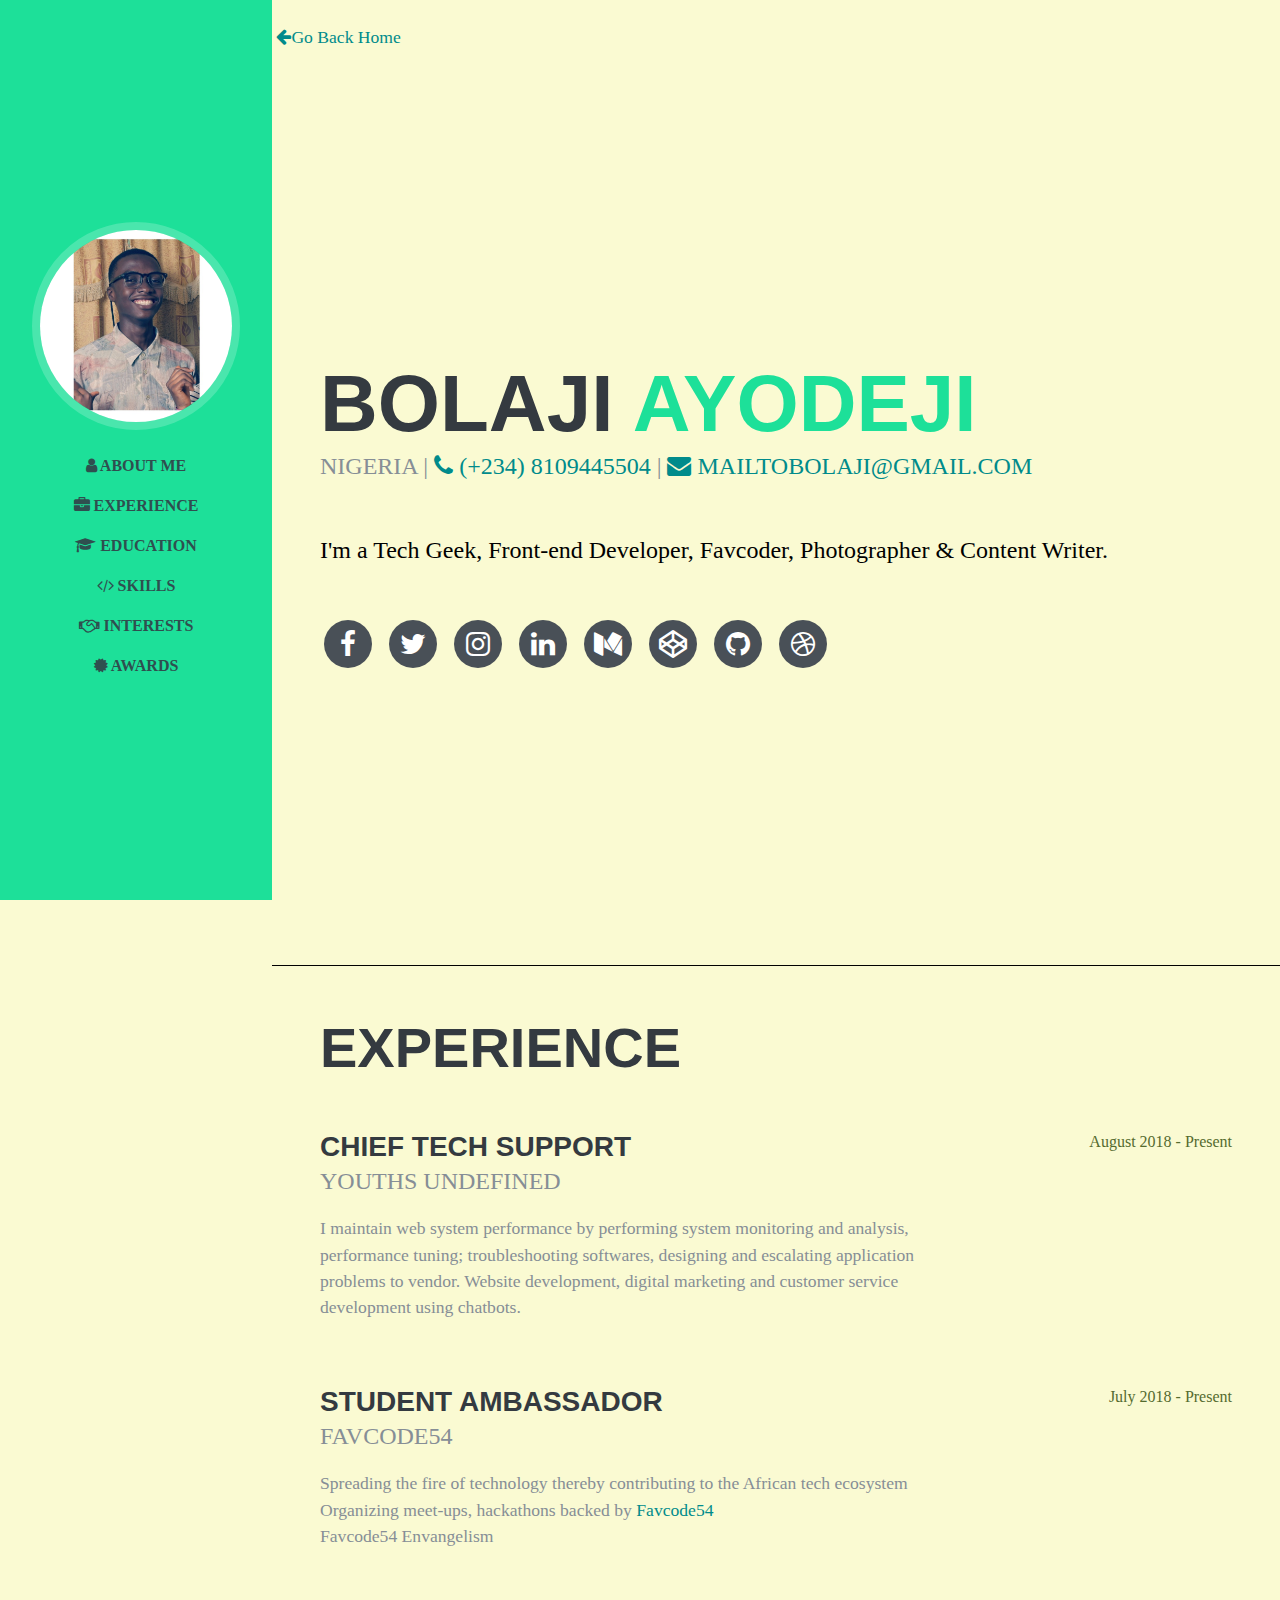
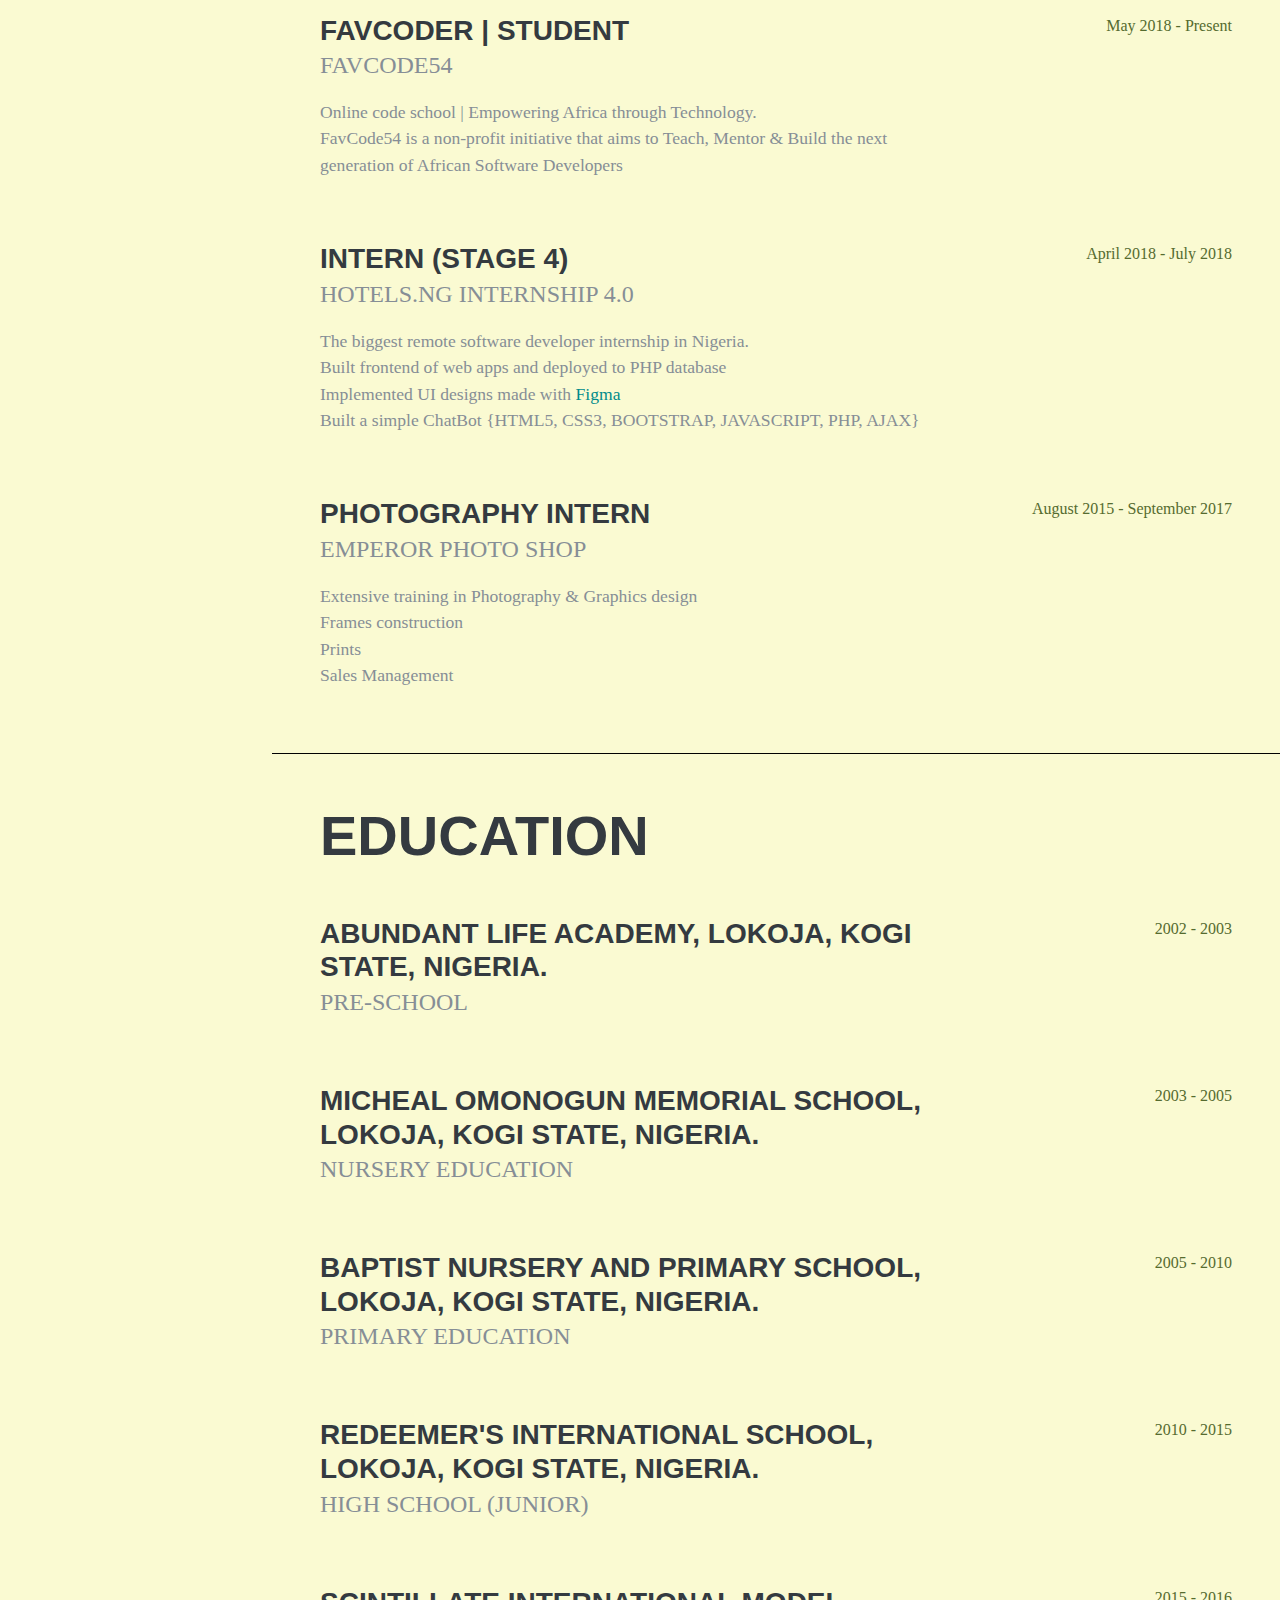
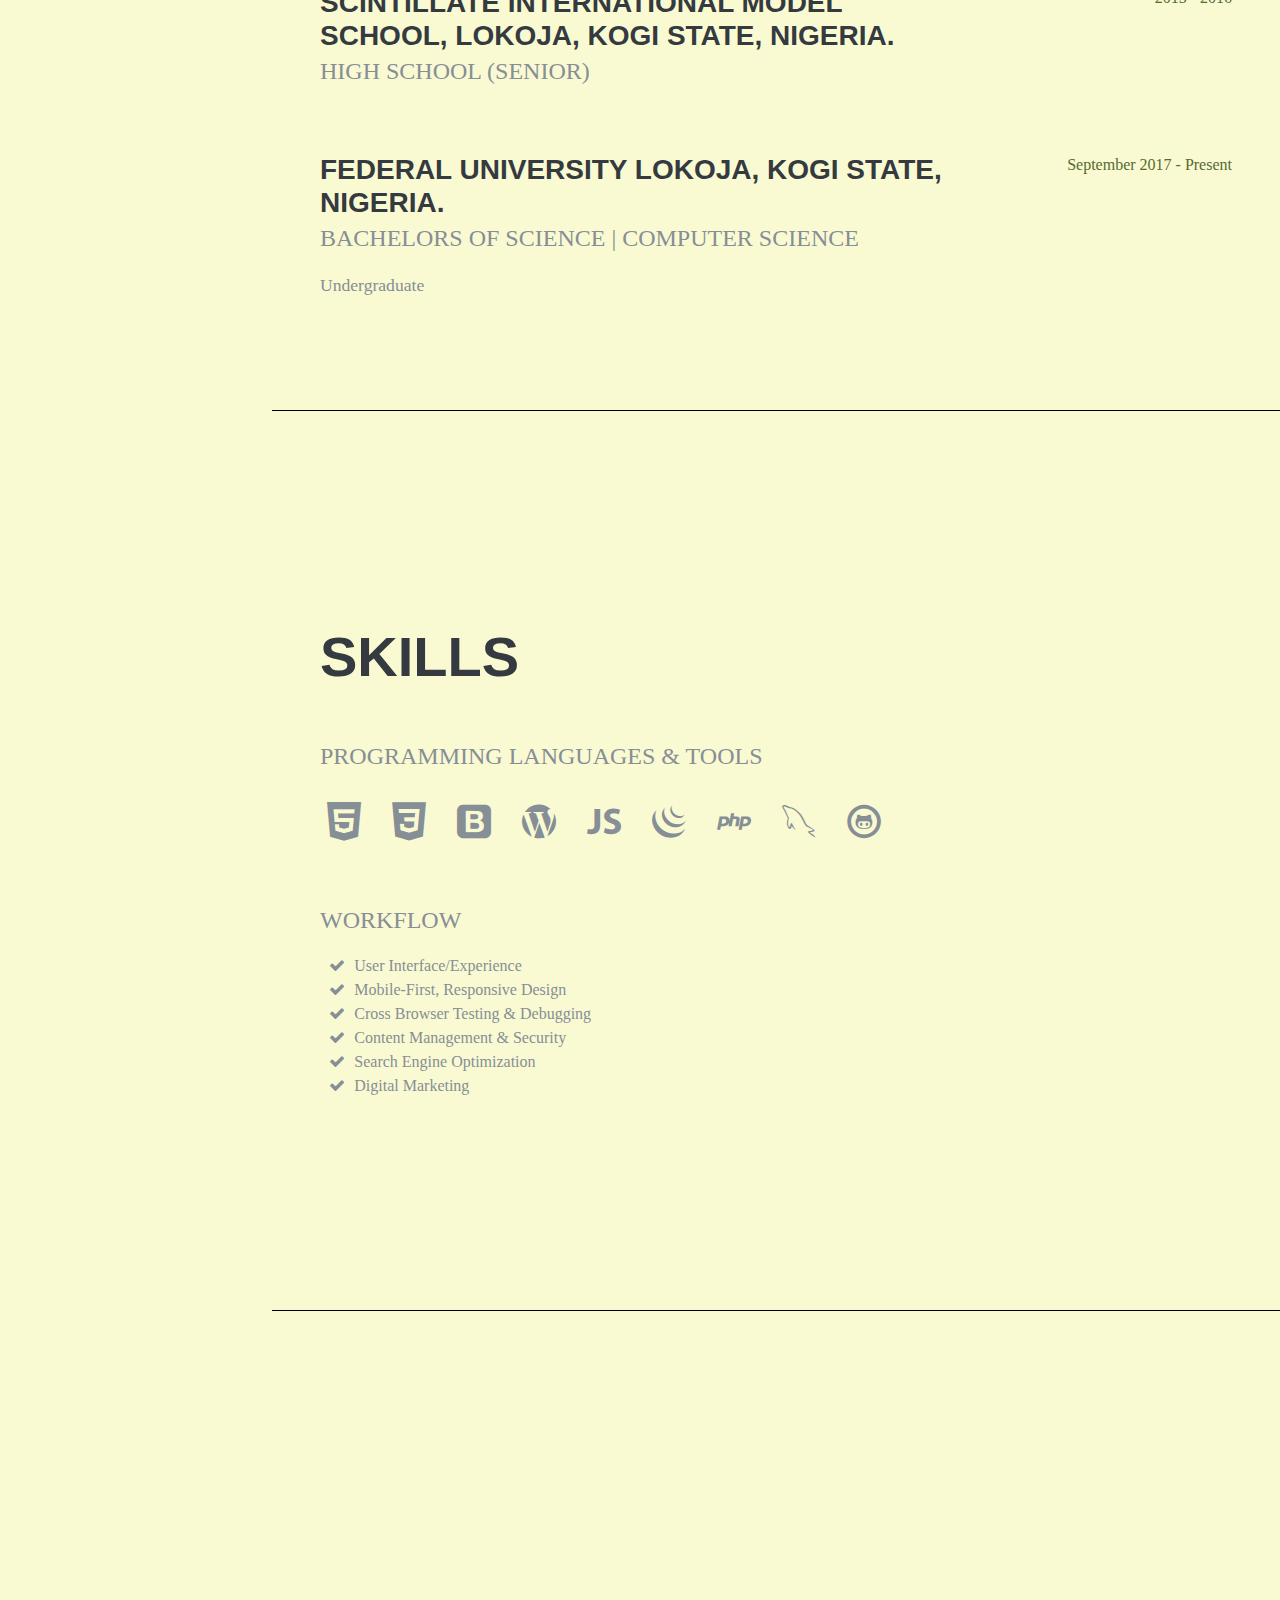
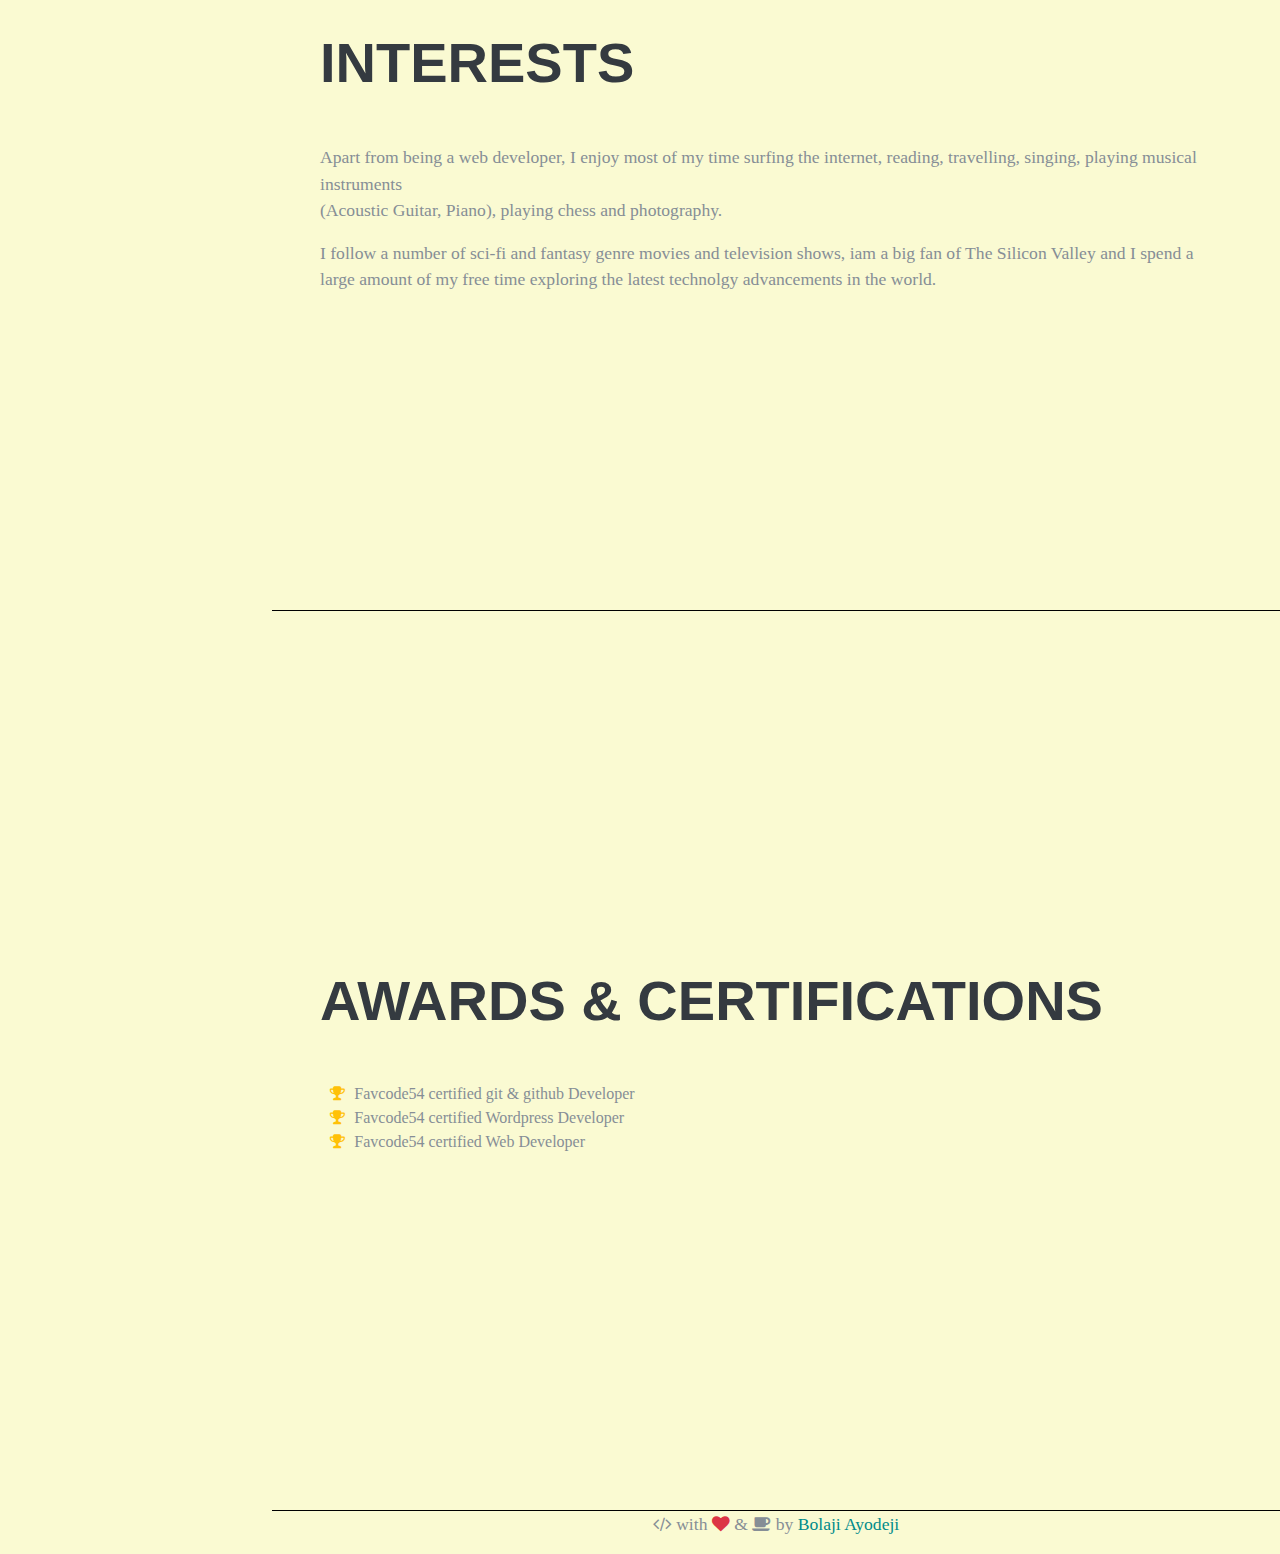
<file: resume.html>
<!DOCTYPE html>
<html lang="en">

<head>

    <meta charset="utf-8">
    <meta name="viewport" content="width=device-width, initial-scale=1, shrink-to-fit=no">
    <meta name="description" content="Resume - Bolaji Ayodeji">
    <meta name="author" content="Bolaji Ayodeji">

    <!-- Favicon -->
    <link rel="shortcut icon" href="resume/img/fav.png">

    <title>Resume - Bolaji Ayodeji</title>

    <!-- Bootstrap core CSS -->
    <link href="resume/vendor/bootstrap/css/bootstrap.min.css" rel="stylesheet">

    <!-- Custom fonts for -->
    <link href="resume/vendor/font-awesome/css/font-awesome.min.css" rel="stylesheet">
    <link href="resume/vendor/devicons/css/devicons.min.css" rel="stylesheet">
    <link href="resume/vendor/simple-line-icons/css/simple-line-icons.css" rel="stylesheet">

    <!-- Main Stylesheet -->
    <link href="resume/css/resume.min.css" rel="stylesheet">

</head>

<!-- Side Bar-->

<body id="page-top">

    <nav class="navbar navbar-expand-lg navbar-dark bg-primary fixed-top" id="sideNav">
        <a class="navbar-brand js-scroll-trigger" href="#page-top">
            <span class="d-block d-lg-none">Bolaji Ayodeji - The Geek</span>
            <span class="d-none d-lg-block">
                <img class="img-fluid img-profile rounded-circle mx-auto mb-2" src="resume/img/profile.jpg" alt="">
            </span>
        </a>
        <button class="navbar-toggler" type="button" data-toggle="collapse" data-target="#navbarSupportedContent"
            aria-controls="navbarSupportedContent" aria-expanded="false" aria-label="Toggle navigation">
            <span class="navbar-toggler-icon"></span>
        </button>
        <div class="collapse navbar-collapse" id="navbarSupportedContent">
            <ul class="navbar-nav">
                <li class="nav-item">
                    <a class="nav-link js-scroll-trigger" href="#about"><i class="fa fa-user"></i> About Me</a>
                </li>
                <li class="nav-item">
                    <a class="nav-link js-scroll-trigger" href="#experience"><i class="fa fa-briefcase"></i> Experience</a>
                </li>
                <li class="nav-item">
                    <a class="nav-link js-scroll-trigger" href="#education"><i class="fa fa-graduation-cap"></i>
                        Education</a>
                </li>
                <li class="nav-item">
                    <a class="nav-link js-scroll-trigger" href="#skills"><i class="fa fa-code"></i> Skills</a>
                </li>
                <li class="nav-item">
                    <a class="nav-link js-scroll-trigger" href="#interests"> <i class="fa fa-handshake-o"></i>
                        Interests</a>
                </li>
                <li class="nav-item">
                    <a class="nav-link js-scroll-trigger" href="#awards"> <i class="fa fa-certificate"></i> Awards</a>
                </li>
            </ul>
        </div>
    </nav>

    <!--Main Content -->
    <br />
    <div>
        <p>
            <a href="https://bolajiayodeji.github.io/">&nbsp;<i class="fa fa-arrow-left"></i>Go Back Home</a>
        </p>
    </div>
    <div class="container-fluid p-0">

        <section class="resume-section p-3 p-lg-5 d-flex d-column" id="about">
            <div class="my-auto">
                <h1 class="mb-0">Bolaji
                    <span class="text-big">Ayodeji</span>
                </h1>
                <div class="subheading mb-5">Nigeria | <a href=""><i class="fa fa-phone"></i>
                        (+234) 8109445504</a> |
                    <a href="mailto:mailtobolaji@gmail.com"><i class="fa fa-envelope"></i> mailtobolaji@gmail.com</a>
                </div>
                <p class="mb-5 caption">I'm a Tech Geek, Front-end Developer, Favcoder, Photographer &amp; Content
                    Writer.</p>
                <ul class="list-inline list-social-icons mb-0">
                    <li class="list-inline-item">
                        <a href="https://facebook.com/iambolajiayo">
                            <span class="fa-stack fa-lg">
                                <i class="fa fa-circle fa-stack-2x"></i>
                                <i class="fa fa-facebook fa-stack-1x fa-inverse"></i>
                            </span>
                        </a>
                    </li>
                    <li class="list-inline-item">
                        <a href="https://twitter.com/iambolajiayo">
                            <span class="fa-stack fa-lg">
                                <i class="fa fa-circle fa-stack-2x"></i>
                                <i class="fa fa-twitter fa-stack-1x fa-inverse"></i>
                            </span>
                        </a>
                    </li>
                    <li class="list-inline-item">
                        <a href="https://instagram.com/iambolajiayo">
                            <span class="fa-stack fa-lg">
                                <i class="fa fa-circle fa-stack-2x"></i>
                                <i class="fa fa-instagram fa-stack-1x fa-inverse"></i>
                            </span>
                        </a>
                    </li>
                    <li class="list-inline-item">
                        <a href="https://linkedin.com/in/iambolajiayo">
                            <span class="fa-stack fa-lg">
                                <i class="fa fa-circle fa-stack-2x"></i>
                                <i class="fa fa-linkedin fa-stack-1x fa-inverse"></i>
                            </span>
                        </a>
                    </li>
                    <li class="list-inline-item">
                        <a href="https://medium.com/@bolajiayodeji">
                            <span class="fa-stack fa-lg">
                                <i class="fa fa-circle fa-stack-2x"></i>
                                <i class="fa fa-medium fa-stack-1x fa-inverse"></i>
                            </span>
                        </a>
                    </li>
                    <li class="list-inline-item">
                        <a href="https://codepen.io/iambolajiayo">
                            <span class="fa-stack fa-lg">
                                <i class="fa fa-circle fa-stack-2x"></i>
                                <i class="fa fa-codepen fa-stack-1x fa-inverse"></i>
                            </span>
                        </a>
                    </li>
                    <li class="list-inline-item">
                        <a href="https://github.com/bolajiayodeji">
                            <span class="fa-stack fa-lg">
                                <i class="fa fa-circle fa-stack-2x"></i>
                                <i class="fa fa-github fa-stack-1x fa-inverse"></i>
                            </span>
                        </a>
                    </li>
                    <li class="list-inline-item">
                        <a href="https://dribbble.com/iambolajiayo">
                            <span class="fa-stack fa-lg">
                                <i class="fa fa-circle fa-stack-2x"></i>
                                <i class="fa fa-dribbble fa-stack-1x fa-inverse"></i>
                            </span>
                        </a>
                    </li>
                </ul>
            </div>
        </section>

        <section class="resume-section p-3 p-lg-5 d-flex flex-column" id="experience">
            <div class="my-auto">
                <h2 class="mb-5">Experience</h2>

                <div class="resume-item d-flex flex-column flex-md-row mb-5">
                    <div class="resume-content mr-auto">
                        <h3 class="mb-0">Chief Tech Support</h3>
                        <div class="subheading mb-3">Youths Undefined</div>
                        <p>I maintain web system performance by performing system monitoring and analysis, performance
                            tuning;
                            troubleshooting softwares, designing and escalating application problems to vendor.
                            Website development, digital marketing and customer service development using chatbots.
                        </p>
                    </div>
                    <div class="resume-date text-md-right">
                        <span class="text-primary">August 2018 - Present</span>
                    </div>
                </div>

                <div class="resume-item d-flex flex-column flex-md-row mb-5">
                    <div class="resume-content mr-auto">
                        <h3 class="mb-0">Student Ambassador</h3>
                        <div class="subheading mb-3">Favcode54</div>
                        <p>Spreading the fire of technology thereby contributing to the African tech ecosystem
                            <br /> Organizing meet-ups, hackathons backed by <a href="https://favcode54.org">Favcode54</a>
                            <br /> Favcode54 Envangelism
                        </p>
                    </div>
                    <div class="resume-date text-md-right">
                        <span class="text-primary">July 2018 - Present</span>
                    </div>
                </div>

                <div class="resume-item d-flex flex-column flex-md-row mb-5">
                    <div class="resume-content mr-auto">
                        <h3 class="mb-0">FAVCoder | Student</h3>
                        <div class="subheading mb-3">Favcode54</div>
                        <p>Online code school | Empowering Africa through Technology.
                            <br /> FavCode54 is a non-profit initiative that aims to Teach, Mentor &amp; Build the next
                            generation of African Software Developers
                        </p>
                    </div>
                    <div class="resume-date text-md-right">
                        <span class="text-primary">May 2018 - Present</span>
                    </div>
                </div>

                <div class="resume-item d-flex flex-column flex-md-row mb-5">
                    <div class="resume-content mr-auto">
                        <h3 class="mb-0">Intern (Stage 4)</h3>
                        <div class="subheading mb-3">Hotels.ng Internship 4.0</div>
                        <p>The biggest remote software developer internship in Nigeria.
                            <br /> Built frontend of web apps and deployed to PHP database
                            <br /> Implemented UI designs made with
                            <a href="https://figma.com">Figma</a>
                            <br /> Built a simple ChatBot {HTML5, CSS3, BOOTSTRAP, JAVASCRIPT, PHP, AJAX}
                        </p>
                    </div>
                    <div class="resume-date text-md-right">
                        <span class="text-primary">April 2018 - July 2018</span>
                    </div>
                </div>





                <div class="resume-item d-flex flex-column flex-md-row">
                    <div class="resume-content mr-auto">
                        <h3 class="mb-0">Photography Intern</h3>
                        <div class="subheading mb-3">Emperor Photo Shop</div>
                        <p>Extensive training in Photography &amp; Graphics design
                            <br /> Frames construction
                            <br /> Prints
                            <br /> Sales Management
                        </p>
                    </div>
                    <div class="resume-date text-md-right">
                        <span class="text-primary">August 2015 - September 2017</span>
                    </div>
                </div>

            </div>

        </section>

        <section class="resume-section p-3 p-lg-5 d-flex flex-column" id="education">
            <div class="my-auto">
                <h2 class="mb-5">Education</h2>

                <div class="resume-item d-flex flex-column flex-md-row mb-5">
                    <div class="resume-content mr-auto">
                        <h3 class="mb-0">Abundant Life Academy, Lokoja, Kogi State, Nigeria.</h3>
                        <div class="subheading mb-3">Pre-School</div>
                    </div>
                    <div class="resume-date text-md-right">
                        <span class="text-primary">2002 - 2003</span>
                    </div>
                </div>

                <div class="resume-item d-flex flex-column flex-md-row mb-5">
                    <div class="resume-content mr-auto">
                        <h3 class="mb-0">Micheal Omonogun Memorial School, Lokoja, Kogi State, Nigeria.</h3>
                        <div class="subheading mb-3">Nursery Education</div>
                    </div>
                    <div class="resume-date text-md-right">
                        <span class="text-primary">2003 - 2005</span>
                    </div>
                </div>

                <div class="resume-item d-flex flex-column flex-md-row mb-5">
                    <div class="resume-content mr-auto">
                        <h3 class="mb-0">Baptist Nursery and Primary School, Lokoja, Kogi State, Nigeria.</h3>
                        <div class="subheading mb-3">Primary Education</div>
                    </div>
                    <div class="resume-date text-md-right">
                        <span class="text-primary">2005 - 2010</span>
                    </div>
                </div>

                <div class="resume-item d-flex flex-column flex-md-row mb-5">
                    <div class="resume-content mr-auto">
                        <h3 class="mb-0">Redeemer's International School, Lokoja, Kogi State, Nigeria.</h3>
                        <div class="subheading mb-3">High School (Junior)</div>
                    </div>
                    <div class="resume-date text-md-right">
                        <span class="text-primary">2010 - 2015</span>
                    </div>
                </div>

                <div class="resume-item d-flex flex-column flex-md-row mb-5">
                    <div class="resume-content mr-auto">
                        <h3 class="mb-0">Scintillate International Model School, Lokoja, Kogi State, Nigeria.</h3>
                        <div class="subheading mb-3">High School (Senior)</div>
                    </div>
                    <div class="resume-date text-md-right">
                        <span class="text-primary">2015 - 2016</span>
                    </div>
                </div>

                <div class="resume-item d-flex flex-column flex-md-row mb-5">
                    <div class="resume-content mr-auto">
                        <h3 class="mb-0">Federal University Lokoja, Kogi State, Nigeria.</h3>
                        <div class="subheading mb-3">Bachelors of Science | Computer Science</div>
                        <p>Undergraduate</p>
                    </div>
                    <div class="resume-date text-md-right">
                        <span class="text-primary">September 2017 - Present</span>
                    </div>
                </div>

            </div>
        </section>

        <section class="resume-section p-3 p-lg-5 d-flex flex-column" id="skills">
            <div class="my-auto">
                <h2 class="mb-5">Skills</h2>

                <div class="subheading mb-3">Programming Languages &amp; Tools</div>
                <ul class="list-inline list-icons">
                    <li class="list-inline-item">
                        <i class="devicons devicons-html5"></i>
                    </li>
                    <li class="list-inline-item">
                        <i class="devicons devicons-css3"></i>
                    </li>
                    <li class="list-inline-item">
                        <i class="devicons devicons-bootstrap"></i>
                    </li>
                    <li class="list-inline-item">
                        <i class="devicons devicons-wordpress"></i>
                    </li>
                    <li class="list-inline-item">
                        <i class="devicons devicons-javascript"></i>
                    </li>
                    <li class="list-inline-item">
                        <i class="devicons devicons-jquery"></i>
                    </li>
                    <li class="list-inline-item">
                        <i class="devicons devicons-php"></i>
                    </li>
                    <li class="list-inline-item">
                        <i class="devicons devicons-mysql"></i>
                    </li>
                    <li class="list-inline-item">
                        <i class="devicons devicons-github"></i>
                    </li>
                </ul>

                <br />

                <div class="subheading mb-3">Workflow</div>
                <ul class="fa-ul mb-0">
                    <li>
                        <i class="fa-li fa fa-check"></i> User Interface/Experience</li>
                    <li>
                        <i class="fa-li fa fa-check"></i> Mobile-First, Responsive Design</li>
                    <li>
                        <i class="fa-li fa fa-check"></i> Cross Browser Testing &amp; Debugging</li>

                    <li>
                        <i class="fa-li fa fa-check"></i> Content Management &amp; Security</li>
                    <li>
                        <i class="fa-li fa fa-check"></i> Search Engine Optimization</li>
                    <li>
                        <i class="fa-li fa fa-check"></i> Digital Marketing</li>
                </ul>
            </div>
        </section>

        <section class="resume-section p-3 p-lg-5 d-flex flex-column" id="interests">
            <div class="my-auto">
                <h2 class="mb-5">Interests</h2>
                <p>Apart from being a web developer, I enjoy most of my time surfing the internet, reading, travelling,
                    singing, playing musical instruments <br /> (Acoustic Guitar, Piano), playing chess and
                    photography.</p>
                <p class="mb-0">I follow a number of sci-fi and fantasy genre movies and television shows, iam a big
                    fan of The Silicon Valley and I spend a large amount of my free time exploring the latest technolgy
                    advancements in the world.
                </p>
            </div>
        </section>

        <section class="resume-section p-3 p-lg-5 d-flex flex-column" id="awards">
            <div class="my-auto">
                <h2 class="mb-5">Awards &amp; Certifications</h2>
                <ul class="fa-ul mb-0">
                    <li>
                        <i class="fa-li fa fa-trophy text-warning"></i> Favcode54 certified git & github Developer</li>
                    <li>
                        <i class="fa-li fa fa-trophy text-warning"></i> Favcode54 certified Wordpress Developer</li>
                    <li>
                        <i class="fa-li fa fa-trophy text-warning"></i> Favcode54 certified Web Developer</li>

                </ul>
            </div>
        </section>

    </div>
    </section>

    <!--Footer Section-->
    <footer class="text-center">
        <p> <i class="fa fa-code"></i> with <i class="fa fa-heart text-danger"></i> &amp; <i class="fa fa-coffee text-secondary"></i>
            by <a href="https://bolajiayodeji.github.io">Bolaji Ayodeji</a></p>
    </footer>

    <!-- Bootstrap core JavaScript -->
    <script src="resume/vendor/jquery/jquery.min.js"></script>
    <script src="resume/vendor/bootstrap/js/bootstrap.bundle.min.js"></script>

    <!-- Plugin JavaScript -->
    <script src="resume/vendor/jquery-easing/jquery.easing.min.js"></script>

    <!-- Custom scripts for this template -->
    <script src="resume/js/resume.min.js"></script>

</body>

</html>
</file>
<file: resume/vendor/simple-line-icons/css/simple-line-icons.css>
@font-face {
  font-family: 'simple-line-icons';
  src: url('../fonts/Simple-Line-Icons.eot?v=2.4.0');
  src: url('../fonts/Simple-Line-Icons.eot?v=2.4.0#iefix') format('embedded-opentype'), url('../fonts/Simple-Line-Icons.woff2?v=2.4.0') format('woff2'), url('../fonts/Simple-Line-Icons.ttf?v=2.4.0') format('truetype'), url('../fonts/Simple-Line-Icons.woff?v=2.4.0') format('woff'), url('../fonts/Simple-Line-Icons.svg?v=2.4.0#simple-line-icons') format('svg');
  font-weight: normal;
  font-style: normal;
}
/*
 Use the following CSS code if you want to have a class per icon.
 Instead of a list of all class selectors, you can use the generic [class*="icon-"] selector, but it's slower:
*/
.icon-user,
.icon-people,
.icon-user-female,
.icon-user-follow,
.icon-user-following,
.icon-user-unfollow,
.icon-login,
.icon-logout,
.icon-emotsmile,
.icon-phone,
.icon-call-end,
.icon-call-in,
.icon-call-out,
.icon-map,
.icon-location-pin,
.icon-direction,
.icon-directions,
.icon-compass,
.icon-layers,
.icon-menu,
.icon-list,
.icon-options-vertical,
.icon-options,
.icon-arrow-down,
.icon-arrow-left,
.icon-arrow-right,
.icon-arrow-up,
.icon-arrow-up-circle,
.icon-arrow-left-circle,
.icon-arrow-right-circle,
.icon-arrow-down-circle,
.icon-check,
.icon-clock,
.icon-plus,
.icon-minus,
.icon-close,
.icon-event,
.icon-exclamation,
.icon-organization,
.icon-trophy,
.icon-screen-smartphone,
.icon-screen-desktop,
.icon-plane,
.icon-notebook,
.icon-mustache,
.icon-mouse,
.icon-magnet,
.icon-energy,
.icon-disc,
.icon-cursor,
.icon-cursor-move,
.icon-crop,
.icon-chemistry,
.icon-speedometer,
.icon-shield,
.icon-screen-tablet,
.icon-magic-wand,
.icon-hourglass,
.icon-graduation,
.icon-ghost,
.icon-game-controller,
.icon-fire,
.icon-eyeglass,
.icon-envelope-open,
.icon-envelope-letter,
.icon-bell,
.icon-badge,
.icon-anchor,
.icon-wallet,
.icon-vector,
.icon-speech,
.icon-puzzle,
.icon-printer,
.icon-present,
.icon-playlist,
.icon-pin,
.icon-picture,
.icon-handbag,
.icon-globe-alt,
.icon-globe,
.icon-folder-alt,
.icon-folder,
.icon-film,
.icon-feed,
.icon-drop,
.icon-drawer,
.icon-docs,
.icon-doc,
.icon-diamond,
.icon-cup,
.icon-calculator,
.icon-bubbles,
.icon-briefcase,
.icon-book-open,
.icon-basket-loaded,
.icon-basket,
.icon-bag,
.icon-action-undo,
.icon-action-redo,
.icon-wrench,
.icon-umbrella,
.icon-trash,
.icon-tag,
.icon-support,
.icon-frame,
.icon-size-fullscreen,
.icon-size-actual,
.icon-shuffle,
.icon-share-alt,
.icon-share,
.icon-rocket,
.icon-question,
.icon-pie-chart,
.icon-pencil,
.icon-note,
.icon-loop,
.icon-home,
.icon-grid,
.icon-graph,
.icon-microphone,
.icon-music-tone-alt,
.icon-music-tone,
.icon-earphones-alt,
.icon-earphones,
.icon-equalizer,
.icon-like,
.icon-dislike,
.icon-control-start,
.icon-control-rewind,
.icon-control-play,
.icon-control-pause,
.icon-control-forward,
.icon-control-end,
.icon-volume-1,
.icon-volume-2,
.icon-volume-off,
.icon-calendar,
.icon-bulb,
.icon-chart,
.icon-ban,
.icon-bubble,
.icon-camrecorder,
.icon-camera,
.icon-cloud-download,
.icon-cloud-upload,
.icon-envelope,
.icon-eye,
.icon-flag,
.icon-heart,
.icon-info,
.icon-key,
.icon-link,
.icon-lock,
.icon-lock-open,
.icon-magnifier,
.icon-magnifier-add,
.icon-magnifier-remove,
.icon-paper-clip,
.icon-paper-plane,
.icon-power,
.icon-refresh,
.icon-reload,
.icon-settings,
.icon-star,
.icon-symbol-female,
.icon-symbol-male,
.icon-target,
.icon-credit-card,
.icon-paypal,
.icon-social-tumblr,
.icon-social-twitter,
.icon-social-facebook,
.icon-social-instagram,
.icon-social-linkedin,
.icon-social-pinterest,
.icon-social-github,
.icon-social-google,
.icon-social-reddit,
.icon-social-skype,
.icon-social-dribbble,
.icon-social-behance,
.icon-social-foursqare,
.icon-social-soundcloud,
.icon-social-spotify,
.icon-social-stumbleupon,
.icon-social-youtube,
.icon-social-dropbox,
.icon-social-vkontakte,
.icon-social-steam {
  font-family: 'simple-line-icons';
  speak: none;
  font-style: normal;
  font-weight: normal;
  font-variant: normal;
  text-transform: none;
  line-height: 1;
  /* Better Font Rendering =========== */
  -webkit-font-smoothing: antialiased;
  -moz-osx-font-smoothing: grayscale;
}
.icon-user:before {
  content: "\e005";
}
.icon-people:before {
  content: "\e001";
}
.icon-user-female:before {
  content: "\e000";
}
.icon-user-follow:before {
  content: "\e002";
}
.icon-user-following:before {
  content: "\e003";
}
.icon-user-unfollow:before {
  content: "\e004";
}
.icon-login:before {
  content: "\e066";
}
.icon-logout:before {
  content: "\e065";
}
.icon-emotsmile:before {
  content: "\e021";
}
.icon-phone:before {
  content: "\e600";
}
.icon-call-end:before {
  content: "\e048";
}
.icon-call-in:before {
  content: "\e047";
}
.icon-call-out:before {
  content: "\e046";
}
.icon-map:before {
  content: "\e033";
}
.icon-location-pin:before {
  content: "\e096";
}
.icon-direction:before {
  content: "\e042";
}
.icon-directions:before {
  content: "\e041";
}
.icon-compass:before {
  content: "\e045";
}
.icon-layers:before {
  content: "\e034";
}
.icon-menu:before {
  content: "\e601";
}
.icon-list:before {
  content: "\e067";
}
.icon-options-vertical:before {
  content: "\e602";
}
.icon-options:before {
  content: "\e603";
}
.icon-arrow-down:before {
  content: "\e604";
}
.icon-arrow-left:before {
  content: "\e605";
}
.icon-arrow-right:before {
  content: "\e606";
}
.icon-arrow-up:before {
  content: "\e607";
}
.icon-arrow-up-circle:before {
  content: "\e078";
}
.icon-arrow-left-circle:before {
  content: "\e07a";
}
.icon-arrow-right-circle:before {
  content: "\e079";
}
.icon-arrow-down-circle:before {
  content: "\e07b";
}
.icon-check:before {
  content: "\e080";
}
.icon-clock:before {
  content: "\e081";
}
.icon-plus:before {
  content: "\e095";
}
.icon-minus:before {
  content: "\e615";
}
.icon-close:before {
  content: "\e082";
}
.icon-event:before {
  content: "\e619";
}
.icon-exclamation:before {
  content: "\e617";
}
.icon-organization:before {
  content: "\e616";
}
.icon-trophy:before {
  content: "\e006";
}
.icon-screen-smartphone:before {
  content: "\e010";
}
.icon-screen-desktop:before {
  content: "\e011";
}
.icon-plane:before {
  content: "\e012";
}
.icon-notebook:before {
  content: "\e013";
}
.icon-mustache:before {
  content: "\e014";
}
.icon-mouse:before {
  content: "\e015";
}
.icon-magnet:before {
  content: "\e016";
}
.icon-energy:before {
  content: "\e020";
}
.icon-disc:before {
  content: "\e022";
}
.icon-cursor:before {
  content: "\e06e";
}
.icon-cursor-move:before {
  content: "\e023";
}
.icon-crop:before {
  content: "\e024";
}
.icon-chemistry:before {
  content: "\e026";
}
.icon-speedometer:before {
  content: "\e007";
}
.icon-shield:before {
  content: "\e00e";
}
.icon-screen-tablet:before {
  content: "\e00f";
}
.icon-magic-wand:before {
  content: "\e017";
}
.icon-hourglass:before {
  content: "\e018";
}
.icon-graduation:before {
  content: "\e019";
}
.icon-ghost:before {
  content: "\e01a";
}
.icon-game-controller:before {
  content: "\e01b";
}
.icon-fire:before {
  content: "\e01c";
}
.icon-eyeglass:before {
  content: "\e01d";
}
.icon-envelope-open:before {
  content: "\e01e";
}
.icon-envelope-letter:before {
  content: "\e01f";
}
.icon-bell:before {
  content: "\e027";
}
.icon-badge:before {
  content: "\e028";
}
.icon-anchor:before {
  content: "\e029";
}
.icon-wallet:before {
  content: "\e02a";
}
.icon-vector:before {
  content: "\e02b";
}
.icon-speech:before {
  content: "\e02c";
}
.icon-puzzle:before {
  content: "\e02d";
}
.icon-printer:before {
  content: "\e02e";
}
.icon-present:before {
  content: "\e02f";
}
.icon-playlist:before {
  content: "\e030";
}
.icon-pin:before {
  content: "\e031";
}
.icon-picture:before {
  content: "\e032";
}
.icon-handbag:before {
  content: "\e035";
}
.icon-globe-alt:before {
  content: "\e036";
}
.icon-globe:before {
  content: "\e037";
}
.icon-folder-alt:before {
  content: "\e039";
}
.icon-folder:before {
  content: "\e089";
}
.icon-film:before {
  content: "\e03a";
}
.icon-feed:before {
  content: "\e03b";
}
.icon-drop:before {
  content: "\e03e";
}
.icon-drawer:before {
  content: "\e03f";
}
.icon-docs:before {
  content: "\e040";
}
.icon-doc:before {
  content: "\e085";
}
.icon-diamond:before {
  content: "\e043";
}
.icon-cup:before {
  content: "\e044";
}
.icon-calculator:before {
  content: "\e049";
}
.icon-bubbles:before {
  content: "\e04a";
}
.icon-briefcase:before {
  content: "\e04b";
}
.icon-book-open:before {
  content: "\e04c";
}
.icon-basket-loaded:before {
  content: "\e04d";
}
.icon-basket:before {
  content: "\e04e";
}
.icon-bag:before {
  content: "\e04f";
}
.icon-action-undo:before {
  content: "\e050";
}
.icon-action-redo:before {
  content: "\e051";
}
.icon-wrench:before {
  content: "\e052";
}
.icon-umbrella:before {
  content: "\e053";
}
.icon-trash:before {
  content: "\e054";
}
.icon-tag:before {
  content: "\e055";
}
.icon-support:before {
  content: "\e056";
}
.icon-frame:before {
  content: "\e038";
}
.icon-size-fullscreen:before {
  content: "\e057";
}
.icon-size-actual:before {
  content: "\e058";
}
.icon-shuffle:before {
  content: "\e059";
}
.icon-share-alt:before {
  content: "\e05a";
}
.icon-share:before {
  content: "\e05b";
}
.icon-rocket:before {
  content: "\e05c";
}
.icon-question:before {
  content: "\e05d";
}
.icon-pie-chart:before {
  content: "\e05e";
}
.icon-pencil:before {
  content: "\e05f";
}
.icon-note:before {
  content: "\e060";
}
.icon-loop:before {
  content: "\e064";
}
.icon-home:before {
  content: "\e069";
}
.icon-grid:before {
  content: "\e06a";
}
.icon-graph:before {
  content: "\e06b";
}
.icon-microphone:before {
  content: "\e063";
}
.icon-music-tone-alt:before {
  content: "\e061";
}
.icon-music-tone:before {
  content: "\e062";
}
.icon-earphones-alt:before {
  content: "\e03c";
}
.icon-earphones:before {
  content: "\e03d";
}
.icon-equalizer:before {
  content: "\e06c";
}
.icon-like:before {
  content: "\e068";
}
.icon-dislike:before {
  content: "\e06d";
}
.icon-control-start:before {
  content: "\e06f";
}
.icon-control-rewind:before {
  content: "\e070";
}
.icon-control-play:before {
  content: "\e071";
}
.icon-control-pause:before {
  content: "\e072";
}
.icon-control-forward:before {
  content: "\e073";
}
.icon-control-end:before {
  content: "\e074";
}
.icon-volume-1:before {
  content: "\e09f";
}
.icon-volume-2:before {
  content: "\e0a0";
}
.icon-volume-off:before {
  content: "\e0a1";
}
.icon-calendar:before {
  content: "\e075";
}
.icon-bulb:before {
  content: "\e076";
}
.icon-chart:before {
  content: "\e077";
}
.icon-ban:before {
  content: "\e07c";
}
.icon-bubble:before {
  content: "\e07d";
}
.icon-camrecorder:before {
  content: "\e07e";
}
.icon-camera:before {
  content: "\e07f";
}
.icon-cloud-download:before {
  content: "\e083";
}
.icon-cloud-upload:before {
  content: "\e084";
}
.icon-envelope:before {
  content: "\e086";
}
.icon-eye:before {
  content: "\e087";
}
.icon-flag:before {
  content: "\e088";
}
.icon-heart:before {
  content: "\e08a";
}
.icon-info:before {
  content: "\e08b";
}
.icon-key:before {
  content: "\e08c";
}
.icon-link:before {
  content: "\e08d";
}
.icon-lock:before {
  content: "\e08e";
}
.icon-lock-open:before {
  content: "\e08f";
}
.icon-magnifier:before {
  content: "\e090";
}
.icon-magnifier-add:before {
  content: "\e091";
}
.icon-magnifier-remove:before {
  content: "\e092";
}
.icon-paper-clip:before {
  content: "\e093";
}
.icon-paper-plane:before {
  content: "\e094";
}
.icon-power:before {
  content: "\e097";
}
.icon-refresh:before {
  content: "\e098";
}
.icon-reload:before {
  content: "\e099";
}
.icon-settings:before {
  content: "\e09a";
}
.icon-star:before {
  content: "\e09b";
}
.icon-symbol-female:before {
  content: "\e09c";
}
.icon-symbol-male:before {
  content: "\e09d";
}
.icon-target:before {
  content: "\e09e";
}
.icon-credit-card:before {
  content: "\e025";
}
.icon-paypal:before {
  content: "\e608";
}
.icon-social-tumblr:before {
  content: "\e00a";
}
.icon-social-twitter:before {
  content: "\e009";
}
.icon-social-facebook:before {
  content: "\e00b";
}
.icon-social-instagram:before {
  content: "\e609";
}
.icon-social-linkedin:before {
  content: "\e60a";
}
.icon-social-pinterest:before {
  content: "\e60b";
}
.icon-social-github:before {
  content: "\e60c";
}
.icon-social-google:before {
  content: "\e60d";
}
.icon-social-reddit:before {
  content: "\e60e";
}
.icon-social-skype:before {
  content: "\e60f";
}
.icon-social-dribbble:before {
  content: "\e00d";
}
.icon-social-behance:before {
  content: "\e610";
}
.icon-social-foursqare:before {
  content: "\e611";
}
.icon-social-soundcloud:before {
  content: "\e612";
}
.icon-social-spotify:before {
  content: "\e613";
}
.icon-social-stumbleupon:before {
  content: "\e614";
}
.icon-social-youtube:before {
  content: "\e008";
}
.icon-social-dropbox:before {
  content: "\e00c";
}
.icon-social-vkontakte:before {
  content: "\e618";
}
.icon-social-steam:before {
  content: "\e620";
}
</file>
<file: resume/vendor/devicons/css/devicons.min.css>
/*!
 *  Devicons 1.8.0 made by Theodore Vorillas / http://vorillaz.com 
 */
@font-face{font-family:devicons;src:url(../fonts/devicons.eot?xqxft6);src:url(../fonts/devicons.eot?#iefixxqxft6) format("embedded-opentype"),url(../fonts/devicons.woff?xqxft6) format("woff"),url(../fonts/devicons.ttf?xqxft6) format("truetype"),url(../fonts/devicons.svg?xqxft6#devicons) format("svg");font-weight:400;font-style:normal}.devicons{font-family:devicons;speak:none;font-style:normal;font-weight:400;font-variant:normal;text-transform:none;line-height:1;-webkit-font-smoothing:antialiased;-moz-osx-font-smoothing:grayscale}.devicons-git:before{content:"\e602"}.devicons-git_compare:before{content:"\e628"}.devicons-git_branch:before{content:"\e625"}.devicons-git_commit:before{content:"\e629"}.devicons-git_pull_request:before{content:"\e626"}.devicons-git_merge:before{content:"\e627"}.devicons-bitbucket:before{content:"\e603"}.devicons-github_alt:before{content:"\e608"}.devicons-github_badge:before{content:"\e609"}.devicons-github:before{content:"\e60a"}.devicons-github_full:before{content:"\e617"}.devicons-java:before{content:"\e638"}.devicons-ruby:before{content:"\e639"}.devicons-scala:before{content:"\e637"}.devicons-python:before{content:"\e63c"}.devicons-go:before{content:"\e624"}.devicons-ruby_on_rails:before{content:"\e63b"}.devicons-django:before{content:"\e61d"}.devicons-markdown:before{content:"\e63e"}.devicons-php:before{content:"\e63d"}.devicons-mysql:before{content:"\e604"}.devicons-streamline:before{content:"\e605"}.devicons-database:before{content:"\e606"}.devicons-laravel:before{content:"\e63f"}.devicons-javascript:before{content:"\e64e"}.devicons-angular:before{content:"\e653"}.devicons-backbone:before{content:"\e652"}.devicons-coffeescript:before{content:"\e651"}.devicons-jquery:before{content:"\e650"}.devicons-modernizr:before{content:"\e620"}.devicons-jquery_ui:before{content:"\e654"}.devicons-ember:before{content:"\e61b"}.devicons-dojo:before{content:"\e61c"}.devicons-nodejs:before{content:"\e619"}.devicons-nodejs_small:before{content:"\e618"}.devicons-javascript_shield:before{content:"\e64f"}.devicons-bootstrap:before{content:"\e647"}.devicons-sass:before{content:"\e64b"}.devicons-css3_full:before{content:"\e64a"}.devicons-css3:before{content:"\e649"}.devicons-html5:before{content:"\e636"}.devicons-html5_multimedia:before{content:"\e632"}.devicons-html5_device_access:before{content:"\e633"}.devicons-html5_3d_effects:before{content:"\e635"}.devicons-html5_connectivity:before{content:"\e634"}.devicons-ghost_small:before{content:"\e614"}.devicons-ghost:before{content:"\e61f"}.devicons-magento:before{content:"\e640"}.devicons-joomla:before{content:"\e641"}.devicons-jekyll_small:before{content:"\e60d"}.devicons-drupal:before{content:"\e642"}.devicons-wordpress:before{content:"\e60b"}.devicons-grunt:before{content:"\e64c"}.devicons-bower:before{content:"\e64d"}.devicons-npm:before{content:"\e61e"}.devicons-yahoo_small:before{content:"\e62b"}.devicons-yahoo:before{content:"\e615"}.devicons-bing_small:before{content:"\e600"}.devicons-windows:before{content:"\e60f"}.devicons-linux:before{content:"\e612"}.devicons-ubuntu:before{content:"\e63a"}.devicons-android:before{content:"\e60e"}.devicons-apple:before{content:"\e611"}.devicons-appstore:before{content:"\e613"}.devicons-phonegap:before{content:"\e630"}.devicons-blackberry:before{content:"\e623"}.devicons-stackoverflow:before{content:"\e610"}.devicons-techcrunch:before{content:"\e62c"}.devicons-codrops:before{content:"\e62f"}.devicons-css_tricks:before{content:"\e601"}.devicons-smashing_magazine:before{content:"\e62d"}.devicons-netmagazine:before{content:"\e62e"}.devicons-codepen:before{content:"\e616"}.devicons-cssdeck:before{content:"\e62a"}.devicons-hackernews:before{content:"\e61a"}.devicons-dropbox:before{content:"\e607"}.devicons-google_drive:before{content:"\e631"}.devicons-visualstudio:before{content:"\e60c"}.devicons-unity_small:before{content:"\e621"}.devicons-raspberry_pi:before{content:"\e622"}.devicons-chrome:before{content:"\e643"}.devicons-ie:before{content:"\e644"}.devicons-firefox:before{content:"\e645"}.devicons-opera:before{content:"\e646"}.devicons-safari:before{content:"\e648"}.devicons-swift:before{content:"\e655"}.devicons-symfony:before{content:"\e656"}.devicons-symfony_badge:before{content:"\e657"}.devicons-less:before{content:"\e658"}.devicons-stylus:before{content:"\e659"}.devicons-trello:before{content:"\e65a"}.devicons-atlassian:before{content:"\e65b"}.devicons-jira:before{content:"\e65c"}.devicons-envato:before{content:"\e65d"}.devicons-snap_svg:before{content:"\e65e"}.devicons-raphael:before{content:"\e65f"}.devicons-google_analytics:before{content:"\e660"}.devicons-compass:before{content:"\e661"}.devicons-onedrive:before{content:"\e662"}.devicons-gulp:before{content:"\e663"}.devicons-atom:before{content:"\e664"}.devicons-cisco:before{content:"\e665"}.devicons-nancy:before{content:"\e666"}.devicons-clojure:before{content:"\e668"}.devicons-clojure_alt:before{content:"\e66a"}.devicons-perl:before{content:"\e669"}.devicons-celluloid:before{content:"\e66b"}.devicons-w3c:before{content:"\e66c"}.devicons-redis:before{content:"\e66d"}.devicons-postgresql:before{content:"\e66e"}.devicons-webplatform:before{content:"\e66f"}.devicons-jenkins:before{content:"\e667"}.devicons-requirejs:before{content:"\e670"}.devicons-opensource:before{content:"\e671"}.devicons-typo3:before{content:"\e672"}.devicons-uikit:before{content:"\e673"}.devicons-doctrine:before{content:"\e674"}.devicons-groovy:before{content:"\e675"}.devicons-nginx:before{content:"\e676"}.devicons-haskell:before{content:"\e677"}.devicons-zend:before{content:"\e678"}.devicons-gnu:before{content:"\e679"}.devicons-yeoman:before{content:"\e67a"}.devicons-heroku:before{content:"\e67b"}.devicons-debian:before{content:"\e67d"}.devicons-travis:before{content:"\e67e"}.devicons-dotnet:before{content:"\e67f"}.devicons-codeigniter:before{content:"\e680"}.devicons-javascript_badge:before{content:"\e681"}.devicons-yii:before{content:"\e682"}.devicons-msql_server:before{content:"\e67c"}.devicons-composer:before{content:"\e683"}.devicons-krakenjs_badge:before{content:"\e684"}.devicons-krakenjs:before{content:"\e685"}.devicons-mozilla:before{content:"\e686"}.devicons-firebase:before{content:"\e687"}.devicons-sizzlejs:before{content:"\e688"}.devicons-creativecommons:before{content:"\e689"}.devicons-creativecommons_badge:before{content:"\e68a"}.devicons-mitlicence:before{content:"\e68b"}.devicons-senchatouch:before{content:"\e68c"}.devicons-bugsense:before{content:"\e68d"}.devicons-extjs:before{content:"\e68e"}.devicons-mootools_badge:before{content:"\e68f"}.devicons-mootools:before{content:"\e690"}.devicons-ruby_rough:before{content:"\e691"}.devicons-komodo:before{content:"\e692"}.devicons-coda:before{content:"\e693"}.devicons-bintray:before{content:"\e694"}.devicons-terminal:before{content:"\e695"}.devicons-code:before{content:"\e696"}.devicons-responsive:before{content:"\e697"}.devicons-dart:before{content:"\e698"}.devicons-aptana:before{content:"\e699"}.devicons-mailchimp:before{content:"\e69a"}.devicons-netbeans:before{content:"\e69b"}.devicons-dreamweaver:before{content:"\e69c"}.devicons-brackets:before{content:"\e69d"}.devicons-eclipse:before{content:"\e69e"}.devicons-cloud9:before{content:"\e69f"}.devicons-scrum:before{content:"\e6a0"}.devicons-prolog:before{content:"\e6a1"}.devicons-terminal_badge:before{content:"\e6a2"}.devicons-code_badge:before{content:"\e6a3"}.devicons-mongodb:before{content:"\e6a4"}.devicons-meteor:before{content:"\e6a5"}.devicons-meteorfull:before{content:"\e6a6"}.devicons-fsharp:before{content:"\e6a7"}.devicons-rust:before{content:"\e6a8"}.devicons-ionic:before{content:"\e6a9"}.devicons-sublime:before{content:"\e6aa"}.devicons-appcelerator:before{content:"\e6ab"}.devicons-asterisk:before{content:"\e6ac"}.devicons-aws:before{content:"\e6ad"}.devicons-digital-ocean:before{content:"\e6ae"}.devicons-dlang:before{content:"\e6af"}.devicons-docker:before{content:"\e6b0"}.devicons-erlang:before{content:"\e6b1"}.devicons-google-cloud-platform:before{content:"\e6b2"}.devicons-grails:before{content:"\e6b3"}.devicons-illustrator:before{content:"\e6b4"}.devicons-intellij:before{content:"\e6b5"}.devicons-materializecss:before{content:"\e6b6"}.devicons-openshift:before{content:"\e6b7"}.devicons-photoshop:before{content:"\e6b8"}.devicons-rackspace:before{content:"\e6b9"}.devicons-react:before{content:"\e6ba"}.devicons-redhat:before{content:"\e6bb"}.devicons-scriptcs:before{content:"\e6bc"}.devicons-sqllite:before{content:"\e6c4"}.devicons-vim:before{content:"\e6c5"}
</file>
<file: resume/css/resume.min.css>
/*!
 Bolaji Ayodeji
 &copy; 2018
 */

body {
    font-family: 'Open Sans', serif;
    padding-top: 40px;
    color: #868e96;
    background-color: lightgoldenrodyellow;
}

@media (min-width:992px) {
    body {
        padding-top: 0;
        padding-left: 17rem;
    }
}

h1,
h2,
h3,
h4,
h5,
h6 {
    font-family: 'IBM Plex Sans Condensed', sans-serif;
    font-weight: 600;
    text-transform: uppercase;
    color: #343a40;
}

h1 {
    font-size: 5rem;
    line-height: 5.5rem;
}

h2 {
    font-size: 3.5rem;
}

p {
    font-size: 1.1rem;
}

.subheading {
    text-transform: uppercase;
    font-weight: 500;
    font-family: 'Saira Extra Condensed', serif;
    font-size: 1.5rem;
}

.list-social-icons a {
    color: #495057;
}

.list-social-icons a:hover {
    color: #1de099;
}

.list-social-icons a .fa-lg {
    font-size: 1.75rem;
}

.list-icons {
    font-size: 3rem;
}

.list-icons .list-inline-item i:hover {
    color: #1de099;
}

#sideNav .navbar-nav .nav-item .nav-link {
    font-weight: 600;
    text-transform: uppercase;
}

@media (min-width:992px) {
    #sideNav {
        text-align: center;
        position: fixed;
        top: 0;
        left: 0;
        display: flex;
        flex-direction: column;
        width: 17rem;
        height: 100vh;
    }
    #sideNav .navbar-brand {
        display: flex;
        margin: auto auto 0;
        padding: .5rem;
    }
    #sideNav .navbar-brand .img-profile {
        max-width: 13rem;
        max-height: 15rem;
        border: .5rem solid rgba(255, 255, 255, .2);
    }
    #sideNav .navbar-collapse {
        display: flex;
        align-items: flex-start;
        flex-grow: 0;
        width: 100%;
        margin-bottom: auto;
    }
    #sideNav .navbar-collapse .navbar-nav {
        flex-direction: column;
        width: 100%;
    }
    #sideNav .navbar-collapse .navbar-nav .nav-item {
        display: block
    }
    #sideNav .navbar-collapse .navbar-nav .nav-item .nav-link {
        display: block;
        color: darkslategray;
    }
}

section.resume-section {
    border-bottom: 1px solid #000000;
    padding-top: 5rem!important;
    padding-bottom: 5rem!important;
}

section.resume-section .resume-item .resume-date {
    min-width: none;
}

@media (min-width:768px) {
    section.resume-section {
        min-height: 100vh;
    }
    section.resume-section .resume-item .resume-date {
        min-width: 18rem;
    }
}

@media (min-width:992px) {
    section.resume-section {
        padding-top: 3rem!important;
        padding-bottom: 3rem!important;
    }
}

.bg-primary {
    background-color: #1de099!important;
}

.text-primary {
    color: darkolivegreen!important;
}

a {
    color: darkcyan;
}

a:active,
a:focus,
a:hover {
    color: #1de099;
    text-decoration: none;
}

.caption {
    color: #000000;
    font-size: 1.5rem;
}

.text-big {
    color: #1de099;
}
</file>
